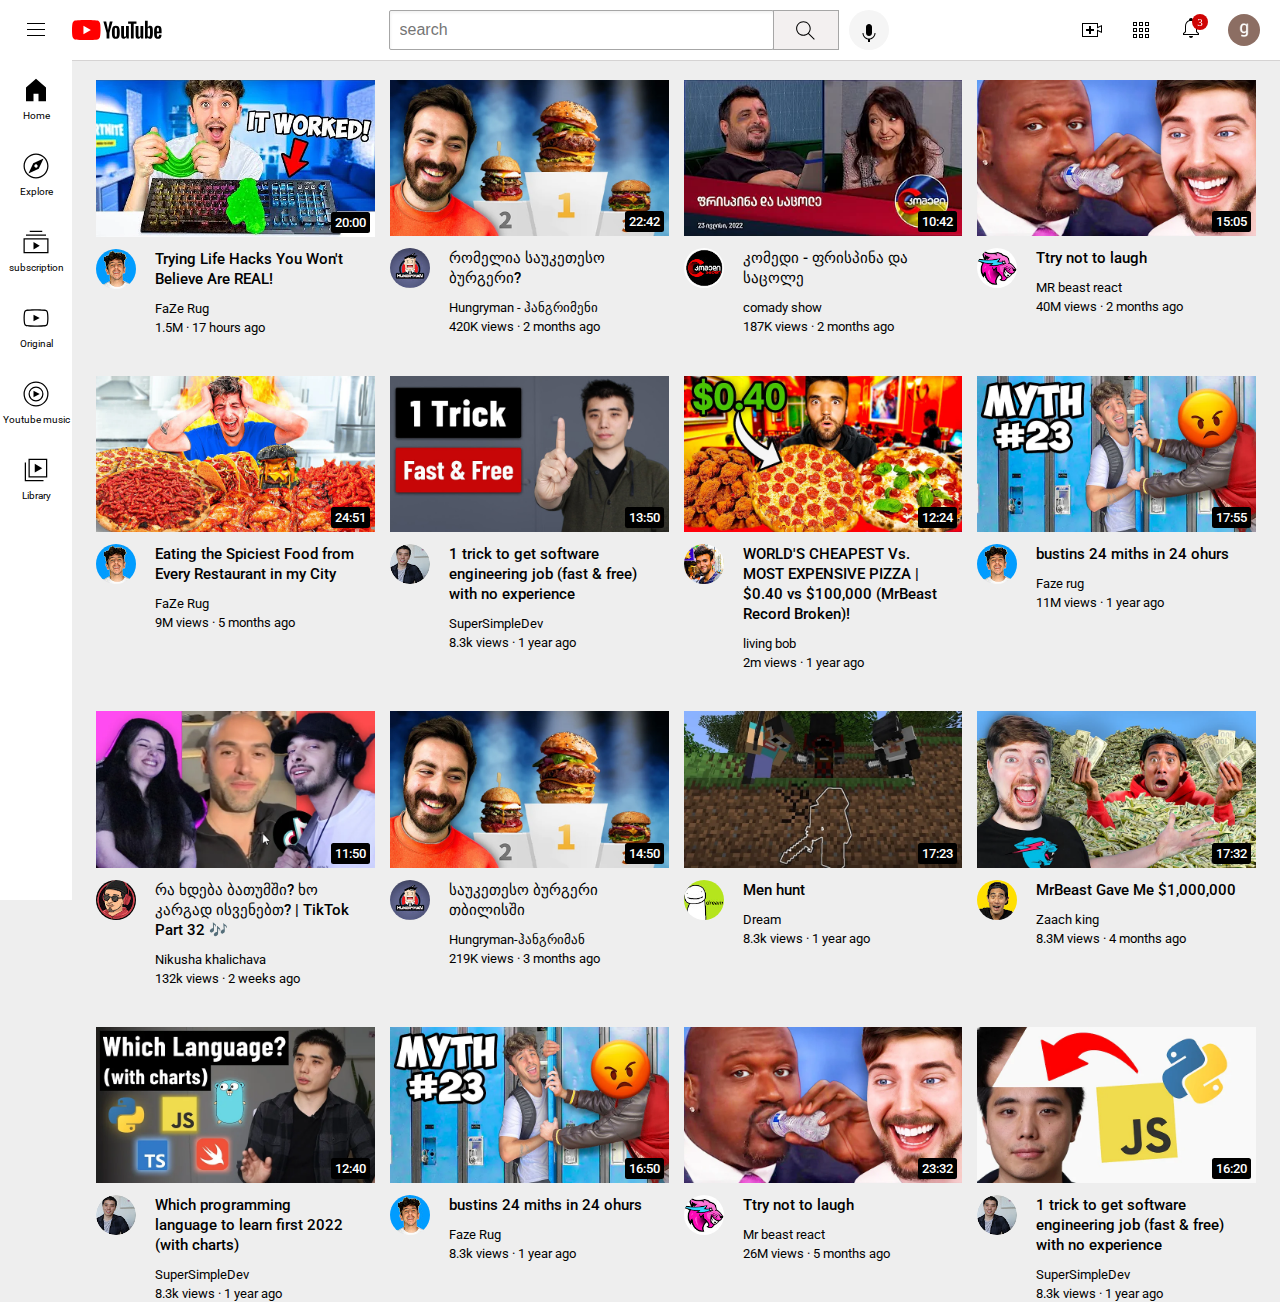
<file: index.html>
<!DOCTYPE html>
<html lang="en">
  <head>
    <meta charset="UTF-8" />
    <meta http-equiv="X-UA-Compatible" content="IE=edge" />
    <meta name="viewport" content="width=device-width, initial-scale=1.0" />
    <title>Youtube</title>
    <link rel="stylesheet" href="./styles/general.css" />
    <link rel="stylesheet" href="./styles/video.css" />
    <link rel="stylesheet" href="./styles/header.css" />
    <link rel="stylesheet" href="./styles/sidebar.css" />
    <link rel="stylesheet" href="./styles/responcive.css" />
  </head>
  <body>
    <header class="header">
      <div class="left-section">
        <img class="hamburger-menu" src="./icons/hamburger-menu.svg" alt="" />
        <img class="youtube-logo" src="./icons/youtube-logo.svg" alt="" />
      </div>
      <div class="middle-section">
        <input class="search-bar" type="text" placeholder="search" />
        <button class="search-button">
          <img src="./icons/search.svg" alt="" />
          <div class="tool-tips">search</div>
        </button>
        <button class="voice-search-button">
          <img src="./icons/voice-search-icon.svg" alt="" />
          <div class="tool-tips">search with your voice</div>
        </button>
      </div>
      <div class="right-section">
        <div class="upload-icon-container">
          <img class="upload" src="./icons/upload.svg" alt="" />
          <div class="tool-tips">Create</div>
        </div>
        <img class="youtube-apps" src="./icons/youtube-apps.svg" alt="" />
        <div class="notification-icon-container">
          <img class="notifications" src="./icons/notifications.svg" alt="" />
          <div class="notifications-count">3</div>
        </div>
        <img class="my-profile" src="./icons/Myprofile.jpeg" alt="" />
      </div>
    </header>
    <!-- sidebar -->
    <nav class="sidebar">
      <div class="sidebar-links">
        <img src="./sidebar-icons/home.svg" alt="" />
        <div>Home</div>
      </div>
      <div class="sidebar-links">
        <img src="./sidebar-icons/explore.svg" alt="" />
        <div>Explore</div>
      </div>
      <div class="sidebar-links">
        <img src="./sidebar-icons/subscriptions.svg" alt="" />
        <div>subscription</div>
      </div>
      <div class="sidebar-links">
        <img src="./sidebar-icons/originals.svg" alt="" />
        <div>Original</div>
      </div>
      <div class="sidebar-links">
        <img src="./sidebar-icons/youtube-music.svg" alt="" />
        <div>Youtube music</div>
      </div>
      <div class="sidebar-links">
        <img src="./sidebar-icons/library.svg" alt="" />
        <div>Library</div>
      </div>
    </nav>
    <!-- sidebar -->
    <main>
      <section class="video-grid">
        <div class="video-preview">
          <div class="thumbnail-row">
            <img class="thumbnail" src="./thumbnails/faze-rug.webp" alt="" />
            <div class="video-time">20:00</div>
          </div>
          <div class="video-info-grid">
            <div class="channal-picture">
              <img class="profile-picture" src="./pfp/faze rug.jpeg" alt="" />
            </div>
            <div class="video-info">
              <p class="video-title">
                Trying Life Hacks You Won't Believe Are REAL!
              </p>
              <p class="video-author">FaZe Rug</p>
              <p class="video-stats">1.5M &#183; 17 hours ago</p>
            </div>
          </div>
        </div>
        <div class="video-preview">
          <div class="thumbnail-row">
            <img class="thumbnail" src="./thumbnails/hunry man.webp" alt="" />
            <div class="video-time">22:42</div>
          </div>
          <div>
            <div class="channal-picture">
              <img class="profile-picture" src="./pfp/hunry man.jpeg" alt="" />
            </div>
            <div class="video-info">
              <p class="video-title">რომელია საუკეთესო ბურგერი?</p>
              <p class="video-author">Hungryman - ჰანგრიმენი</p>
              <p class="video-stats">420K views &#183; 2 months ago</p>
            </div>
          </div>
        </div>
        <div class="video-preview">
          <div class="thumbnail-row">
            <img class="thumbnail" src="./thumbnails/კომედი.webp" alt="" />
            <div class="video-time">10:42</div>
          </div>
          <div>
            <div class="channal-picture">
              <img
                class="profile-picture"
                src="./pfp/comady show.jpeg"
                alt=""
              />
            </div>
            <div class="video-info">
              <p class="video-title">კომედი - ფრისპინა და საცოლე</p>
              <p class="video-author">comady show</p>
              <p class="video-stats">187K views &#183; 2 months ago</p>
            </div>
          </div>
        </div>
        <div class="video-preview">
          <div class="thumbnail-row">
            <img
              class="thumbnail"
              src="./thumbnails/Mr beast react.webp"
              alt=""
            />
            <div class="video-time">15:05</div>
          </div>
          <div>
            <div class="channal-picture">
              <img
                class="profile-picture"
                src="./pfp/mr beast react.jpeg"
                alt=""
              />
            </div>
            <div class="video-info">
              <p class="video-title">Ttry not to laugh</p>
              <p class="video-author">MR beast react</p>
              <p class="video-stats">40M views &#183; 2 months ago</p>
            </div>
          </div>
        </div>
        <div class="video-preview">
          <div class="thumbnail-row">
            <img class="thumbnail" src="./thumbnails/faze-rug-2.webp" alt="" />
            <div class="video-time">24:51</div>
          </div>
          <div>
            <div class="channal-picture">
              <img class="profile-picture" src="./pfp/faze rug.jpeg" alt="" />
            </div>
            <div class="video-info">
              <p class="video-title">
                Eating the Spiciest Food from Every Restaurant in my City
              </p>
              <p class="video-author">FaZe Rug</p>
              <p class="video-stats">9M views &#183; 5 months ago</p>
            </div>
          </div>
        </div>
        <div class="video-preview">
          <div class="thumbnail-row">
            <img class="thumbnail" src="./thumbnails/1 trick.jpeg" alt="" />
            <div class="video-time">13:50</div>
          </div>
          <div>
            <div class="channal-picture">
              <img
                class="profile-picture"
                src="./pfp/super simple.jpeg"
                alt=""
              />
            </div>
            <div class="video-info">
              <p class="video-title">
                1 trick to get software engineering job (fast & free) with no
                experience
              </p>
              <p class="video-author">SuperSimpleDev</p>
              <p class="video-stats">8.3k views &#183; 1 year ago</p>
            </div>
          </div>
        </div>
        <div class="video-preview">
          <div class="thumbnail-row">
            <img class="thumbnail" src="./thumbnails/living bob.webp" alt="" />
            <div class="video-time">12:24</div>
          </div>
          <div>
            <div class="channal-picture">
              <img class="profile-picture" src="./pfp/living bob.jpeg" alt="" />
            </div>
            <div class="video-info">
              <p class="video-title">
                WORLD'S CHEAPEST Vs. MOST EXPENSIVE PIZZA | $0.40 vs $100,000
                (MrBeast Record Broken)!
              </p>
              <p class="video-author">living bob</p>
              <p class="video-stats">2m views &#183; 1 year ago</p>
            </div>
          </div>
        </div>
        <div class="video-preview">
          <div class="thumbnail-row">
            <img class="thumbnail" src="./thumbnails/faze rug 2.webp" alt="" />
            <div class="video-time">17:55</div>
          </div>
          <div>
            <div class="channal-picture">
              <img class="profile-picture" src="./pfp/faze rug.jpeg" alt="" />
            </div>
            <div class="video-info">
              <p class="video-title">bustins 24 miths in 24 ohurs</p>
              <p class="video-author">Faze rug</p>
              <p class="video-stats">11M views &#183; 1 year ago</p>
            </div>
          </div>
        </div>
        <div class="video-preview">
          <div class="thumbnail-row">
            <img class="thumbnail" src="./thumbnails/nika tmg 2.webp" alt="" />
            <div class="video-time">11:50</div>
          </div>
          <div>
            <div class="channal-picture">
              <img class="profile-picture" src="./pfp/nika tmg.jpeg" alt="" />
            </div>
            <div class="video-info">
              <p class="video-title">
                რა ხდება ბათუმში? ხო კარგად ისვენებთ? | TikTok Part 32 🎶
              </p>
              <p class="video-author">Nikusha khalichava</p>
              <p class="video-stats">132k views &#183; 2 weeks ago</p>
            </div>
          </div>
        </div>
        <div class="video-preview">
          <div class="thumbnail-row">
            <img class="thumbnail" src="./thumbnails/hunry man.webp" alt="" />
            <div class="video-time">14:50</div>
          </div>
          <div>
            <div class="channal-picture">
              <img class="profile-picture" src="./pfp/hunry man.jpeg" alt="" />
            </div>
            <div class="video-info">
              <p class="video-title">საუკეთესო ბურგერი თბილისში</p>
              <p class="video-author">Hungryman-ჰანგრიმან</p>
              <p class="video-stats">219K views &#183; 3 months ago</p>
            </div>
          </div>
        </div>
        <div class="video-preview">
          <div class="thumbnail-row">
            <img class="thumbnail" src="./thumbnails/dream.webp" alt="" />
            <div class="video-time">17:23</div>
          </div>
          <div>
            <div class="channal-picture">
              <img class="profile-picture" src="./pfp/dream.jpeg" alt="" />
            </div>
            <div class="video-info">
              <p class="video-title">Men hunt</p>
              <p class="video-author">Dream</p>
              <p class="video-stats">8.3k views &#183; 1 year ago</p>
            </div>
          </div>
        </div>
        <div class="video-preview">
          <div class="thumbnail-row">
            <img class="thumbnail" src="./thumbnails/zach.webp" alt="" />
            <div class="video-time">17:32</div>
          </div>
          <div>
            <div class="channal-picture">
              <img class="profile-picture" src="./pfp/zach.jpeg" alt="" />
            </div>
            <div class="video-info">
              <p class="video-title">MrBeast Gave Me $1,000,000</p>
              <p class="video-author">Zaach king</p>
              <p class="video-stats">8.3M views &#183; 4 months ago</p>
            </div>
          </div>
        </div>
        <div class="video-preview">
          <div class="thumbnail-row">
            <img
              class="thumbnail"
              src="./thumbnails/super simple.webp"
              alt=""
            />
            <div class="video-time">12:40</div>
          </div>
          <div>
            <div class="channal-picture">
              <img
                class="profile-picture"
                src="./pfp/super simple.jpeg"
                alt=""
              />
            </div>
            <div class="video-info">
              <p class="video-title">
                Which programming language to learn first 2022 (with charts)
              </p>
              <p class="video-author">SuperSimpleDev</p>
              <p class="video-stats">8.3k views &#183; 1 year ago</p>
            </div>
          </div>
        </div>
        <div class="video-preview">
          <div class="thumbnail-row">
            <img class="thumbnail" src="./thumbnails/faze rug 2.webp" alt="" />
            <div class="video-time">16:50</div>
          </div>
          <div>
            <div class="channal-picture">
              <img class="profile-picture" src="./pfp/faze rug.jpeg" alt="" />
            </div>
            <div class="video-info">
              <p class="video-title">bustins 24 miths in 24 ohurs</p>
              <p class="video-author">Faze Rug</p>
              <p class="video-stats">8.3k views &#183; 1 year ago</p>
            </div>
          </div>
        </div>
        <div class="video-preview">
          <div class="thumbnail-row">
            <img
              class="thumbnail"
              src="./thumbnails/Mr beast react.webp"
              alt=""
            />
            <div class="video-time">23:32</div>
          </div>
          <div>
            <div class="channal-picture">
              <img
                class="profile-picture"
                src="./pfp/mr beast react.jpeg"
                alt=""
              />
            </div>
            <div class="video-info">
              <p class="video-title">Ttry not to laugh</p>
              <p class="video-author">Mr beast react</p>
              <p class="video-stats">26M views &#183; 5 months ago</p>
            </div>
          </div>
        </div>
        <div class="video-preview">
          <div class="thumbnail-row">
            <img class="thumbnail" src="./thumbnails/7.webp" alt="" />
            <div class="video-time">16:20</div>
          </div>
          <div>
            <div class="channal-picture">
              <img
                class="profile-picture"
                src="./pfp/super simple.jpeg"
                alt=""
              />
            </div>
            <div class="video-info">
              <p class="video-title">
                1 trick to get software engineering job (fast & free) with no
                experience
              </p>
              <p class="video-author">SuperSimpleDev</p>
              <p class="video-stats">8.3k views &#183; 1 year ago</p>
            </div>
          </div>
        </div>
      </section>
    </main>
  </body>
</html>
</file>
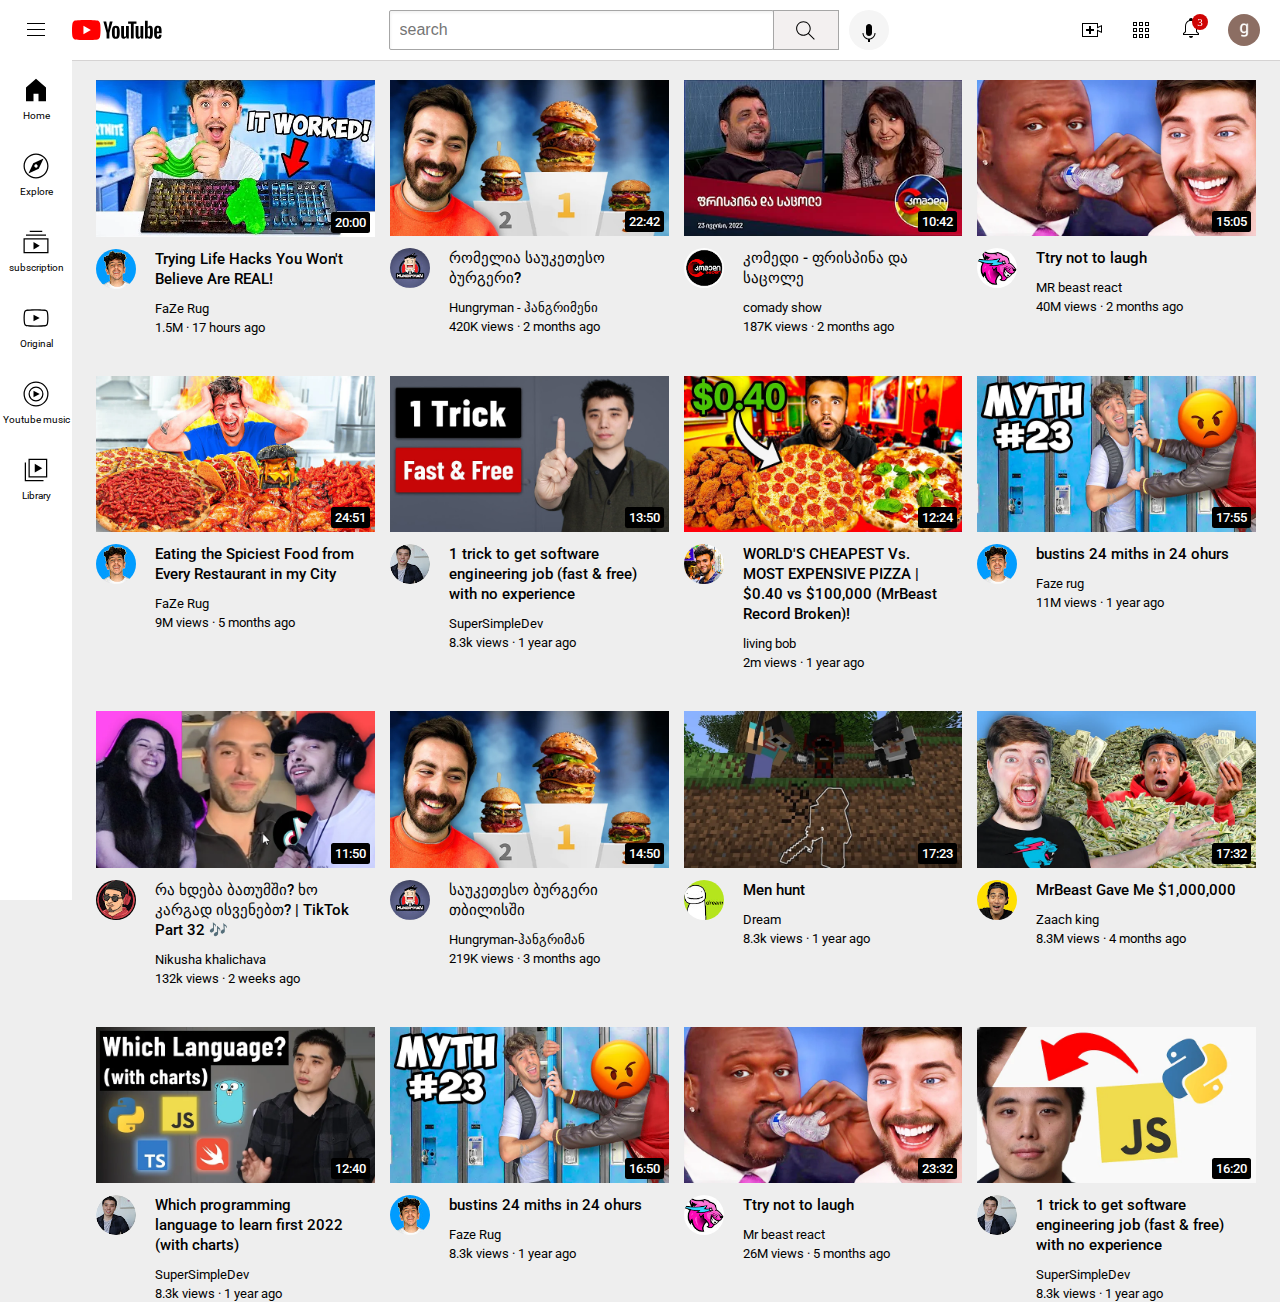
<file: html/youtube.html>
<!DOCTYPE html>
<html lang="en">
  <head>
    <meta charset="UTF-8" />
    <meta http-equiv="X-UA-Compatible" content="IE=edge" />
    <meta name="viewport" content="width=device-width, initial-scale=1.0" />
    <title>Youtube</title>
    <link rel="stylesheet" href="/styles/general.css" />
    <link rel="stylesheet" href="/styles/video.css" />
    <link rel="stylesheet" href="/styles/header.css" />
    <link rel="stylesheet" href="/styles/sidebar.css" />
    <link rel="stylesheet" href="/styles/responcive.css" />
  </head>
  <body>
    <header class="header">
      <div class="left-section">
        <img class="hamburger-menu" src="/icons/hamburger-menu.svg" alt="" />
        <img class="youtube-logo" src="/icons/youtube-logo.svg" alt="" />
      </div>
      <div class="middle-section">
        <input class="search-bar" type="text" placeholder="search" />
        <button class="search-button">
          <img src="/icons/search.svg" alt="" />
          <div class="tool-tips">search</div>
        </button>
        <button class="voice-search-button">
          <img src="/icons/voice-search-icon.svg" alt="" />
          <div class="tool-tips">search with your voice</div>
        </button>
      </div>
      <div class="right-section">
        <div class="upload-icon-container">
          <img class="upload" src="/icons/upload.svg" alt="" />
          <div class="tool-tips">Create</div>
        </div>
        <img class="youtube-apps" src="/icons/youtube-apps.svg" alt="" />
        <div class="notification-icon-container">
          <img class="notifications" src="/icons/notifications.svg" alt="" />
          <div class="notifications-count">3</div>
        </div>
        <img class="my-profile" src="/icons/Myprofile.jpeg" alt="" />
      </div>
    </header>
    <nav class="sidebar">
      <div class="sidebar-links">
        <img src="/sidebar-icons/home.svg" alt="" />
        <div>Home</div>
      </div>
      <div class="sidebar-links">
        <img src="/sidebar-icons/explore.svg" alt="" />
        <div>Explore</div>
      </div>
      <div class="sidebar-links">
        <img src="/sidebar-icons/subscriptions.svg" alt="" />
        <div>subscription</div>
      </div>
      <div class="sidebar-links">
        <img src="/sidebar-icons/originals.svg" alt="" />
        <div>Original</div>
      </div>
      <div class="sidebar-links">
        <img src="/sidebar-icons/youtube-music.svg" alt="" />
        <div>Youtube music</div>
      </div>
      <div class="sidebar-links">
        <img src="/sidebar-icons/library.svg" alt="" />
        <div>Library</div>
      </div>
    </nav>
    <main>
      <section class="video-grid">
        <div class="video-preview">
          <div class="thumbnail-row">
            <img class="thumbnail" src="/thumbnails/faze-rug.webp" alt="" />
            <div class="video-time">20:00</div>
          </div>
          <div class="video-info-grid">
            <div class="channal-picture">
              <img class="profile-picture" src="/pfp/faze rug.jpeg" alt="" />
            </div>
            <div class="video-info">
              <p class="video-title">
                Trying Life Hacks You Won't Believe Are REAL!
              </p>
              <p class="video-author">FaZe Rug</p>
              <p class="video-stats">1.5M &#183; 17 hours ago</p>
            </div>
          </div>
        </div>
        <div class="video-preview">
          <div class="thumbnail-row">
            <img class="thumbnail" src="/thumbnails/hunry man.webp" alt="" />
            <div class="video-time">22:42</div>
          </div>
          <div>
            <div class="channal-picture">
              <img class="profile-picture" src="/pfp/hunry man.jpeg" alt="" />
            </div>
            <div class="video-info">
              <p class="video-title">რომელია საუკეთესო ბურგერი?</p>
              <p class="video-author">Hungryman - ჰანგრიმენი</p>
              <p class="video-stats">420K views &#183; 2 months ago</p>
            </div>
          </div>
        </div>
        <div class="video-preview">
          <div class="thumbnail-row">
            <img class="thumbnail" src="/thumbnails/კომედი.webp" alt="" />
            <div class="video-time">10:42</div>
          </div>
          <div>
            <div class="channal-picture">
              <img class="profile-picture" src="/pfp/comady show.jpeg" alt="" />
            </div>
            <div class="video-info">
              <p class="video-title">კომედი - ფრისპინა და საცოლე</p>
              <p class="video-author">comady show</p>
              <p class="video-stats">187K views &#183; 2 months ago</p>
            </div>
          </div>
        </div>
        <div class="video-preview">
          <div class="thumbnail-row">
            <img
              class="thumbnail"
              src="/thumbnails/Mr beast react.webp"
              alt=""
            />
            <div class="video-time">15:05</div>
          </div>
          <div>
            <div class="channal-picture">
              <img
                class="profile-picture"
                src="/pfp/mr beast react.jpeg"
                alt=""
              />
            </div>
            <div class="video-info">
              <p class="video-title">Ttry not to laugh</p>
              <p class="video-author">MR beast react</p>
              <p class="video-stats">40M views &#183; 2 months ago</p>
            </div>
          </div>
        </div>
        <div class="video-preview">
          <div class="thumbnail-row">
            <img class="thumbnail" src="/thumbnails/faze-rug-2.webp" alt="" />
            <div class="video-time">24:51</div>
          </div>
          <div>
            <div class="channal-picture">
              <img class="profile-picture" src="/pfp/faze rug.jpeg" alt="" />
            </div>
            <div class="video-info">
              <p class="video-title">
                Eating the Spiciest Food from Every Restaurant in my City
              </p>
              <p class="video-author">FaZe Rug</p>
              <p class="video-stats">9M views &#183; 5 months ago</p>
            </div>
          </div>
        </div>
        <div class="video-preview">
          <div class="thumbnail-row">
            <img class="thumbnail" src="/thumbnails/1 trick.jpeg" alt="" />
            <div class="video-time">13:50</div>
          </div>
          <div>
            <div class="channal-picture">
              <img
                class="profile-picture"
                src="/pfp/super simple.jpeg"
                alt=""
              />
            </div>
            <div class="video-info">
              <p class="video-title">
                1 trick to get software engineering job (fast & free) with no
                experience
              </p>
              <p class="video-author">SuperSimpleDev</p>
              <p class="video-stats">8.3k views &#183; 1 year ago</p>
            </div>
          </div>
        </div>
        <div class="video-preview">
          <div class="thumbnail-row">
            <img class="thumbnail" src="/thumbnails/living bob.webp" alt="" />
            <div class="video-time">12:24</div>
          </div>
          <div>
            <div class="channal-picture">
              <img class="profile-picture" src="/pfp/living bob.jpeg" alt="" />
            </div>
            <div class="video-info">
              <p class="video-title">
                WORLD'S CHEAPEST Vs. MOST EXPENSIVE PIZZA | $0.40 vs $100,000
                (MrBeast Record Broken)!
              </p>
              <p class="video-author">living bob</p>
              <p class="video-stats">2m views &#183; 1 year ago</p>
            </div>
          </div>
        </div>
        <div class="video-preview">
          <div class="thumbnail-row">
            <img class="thumbnail" src="/thumbnails/faze rug 2.webp" alt="" />
            <div class="video-time">17:55</div>
          </div>
          <div>
            <div class="channal-picture">
              <img class="profile-picture" src="/pfp/faze rug.jpeg" alt="" />
            </div>
            <div class="video-info">
              <p class="video-title">bustins 24 miths in 24 ohurs</p>
              <p class="video-author">Faze rug</p>
              <p class="video-stats">11M views &#183; 1 year ago</p>
            </div>
          </div>
        </div>
        <div class="video-preview">
          <div class="thumbnail-row">
            <img class="thumbnail" src="/thumbnails/nika tmg 2.webp" alt="" />
            <div class="video-time">11:50</div>
          </div>
          <div>
            <div class="channal-picture">
              <img class="profile-picture" src="/pfp/nika tmg.jpeg" alt="" />
            </div>
            <div class="video-info">
              <p class="video-title">
                რა ხდება ბათუმში? ხო კარგად ისვენებთ? | TikTok Part 32 🎶
              </p>
              <p class="video-author">Nikusha khalichava</p>
              <p class="video-stats">132k views &#183; 2 weeks ago</p>
            </div>
          </div>
        </div>
        <div class="video-preview">
          <div class="thumbnail-row">
            <img class="thumbnail" src="/thumbnails/hunry man.webp" alt="" />
            <div class="video-time">14:50</div>
          </div>
          <div>
            <div class="channal-picture">
              <img class="profile-picture" src="/pfp/hunry man.jpeg" alt="" />
            </div>
            <div class="video-info">
              <p class="video-title">საუკეთესო ბურგერი თბილისში</p>
              <p class="video-author">Hungryman-ჰანგრიმან</p>
              <p class="video-stats">219K views &#183; 3 months ago</p>
            </div>
          </div>
        </div>
        <div class="video-preview">
          <div class="thumbnail-row">
            <img class="thumbnail" src="/thumbnails/dream.webp" alt="" />
            <div class="video-time">17:23</div>
          </div>
          <div>
            <div class="channal-picture">
              <img class="profile-picture" src="/pfp/dream.jpeg" alt="" />
            </div>
            <div class="video-info">
              <p class="video-title">Men hunt</p>
              <p class="video-author">Dream</p>
              <p class="video-stats">8.3k views &#183; 1 year ago</p>
            </div>
          </div>
        </div>
        <div class="video-preview">
          <div class="thumbnail-row">
            <img class="thumbnail" src="/thumbnails/zach.webp" alt="" />
            <div class="video-time">17:32</div>
          </div>
          <div>
            <div class="channal-picture">
              <img class="profile-picture" src="/pfp/zach.jpeg" alt="" />
            </div>
            <div class="video-info">
              <p class="video-title">MrBeast Gave Me $1,000,000</p>
              <p class="video-author">Zaach king</p>
              <p class="video-stats">8.3M views &#183; 4 months ago</p>
            </div>
          </div>
        </div>
        <div class="video-preview">
          <div class="thumbnail-row">
            <img class="thumbnail" src="/thumbnails/super simple.webp" alt="" />
            <div class="video-time">12:40</div>
          </div>
          <div>
            <div class="channal-picture">
              <img
                class="profile-picture"
                src="/pfp/super simple.jpeg"
                alt=""
              />
            </div>
            <div class="video-info">
              <p class="video-title">
                Which programming language to learn first 2022 (with charts)
              </p>
              <p class="video-author">SuperSimpleDev</p>
              <p class="video-stats">8.3k views &#183; 1 year ago</p>
            </div>
          </div>
        </div>
        <div class="video-preview">
          <div class="thumbnail-row">
            <img class="thumbnail" src="/thumbnails/faze rug 2.webp" alt="" />
            <div class="video-time">16:50</div>
          </div>
          <div>
            <div class="channal-picture">
              <img class="profile-picture" src="/pfp/faze rug.jpeg" alt="" />
            </div>
            <div class="video-info">
              <p class="video-title">bustins 24 miths in 24 ohurs</p>
              <p class="video-author">Faze Rug</p>
              <p class="video-stats">8.3k views &#183; 1 year ago</p>
            </div>
          </div>
        </div>
        <div class="video-preview">
          <div class="thumbnail-row">
            <img
              class="thumbnail"
              src="/thumbnails/Mr beast react.webp"
              alt=""
            />
            <div class="video-time">23:32</div>
          </div>
          <div>
            <div class="channal-picture">
              <img
                class="profile-picture"
                src="/pfp/mr beast react.jpeg"
                alt=""
              />
            </div>
            <div class="video-info">
              <p class="video-title">Ttry not to laugh</p>
              <p class="video-author">Mr beast react</p>
              <p class="video-stats">26M views &#183; 5 months ago</p>
            </div>
          </div>
        </div>
        <div class="video-preview">
          <div class="thumbnail-row">
            <img class="thumbnail" src="/thumbnails/7.webp" alt="" />
            <div class="video-time">16:20</div>
          </div>
          <div>
            <div class="channal-picture">
              <img
                class="profile-picture"
                src="/pfp/super simple.jpeg"
                alt=""
              />
            </div>
            <div class="video-info">
              <p class="video-title">
                1 trick to get software engineering job (fast & free) with no
                experience
              </p>
              <p class="video-author">SuperSimpleDev</p>
              <p class="video-stats">8.3k views &#183; 1 year ago</p>
            </div>
          </div>
        </div>
      </section>
    </main>
  </body>
</html>
</file>
<file: styles/general.css>
@import url('https://fonts.googleapis.com/css2?family=Roboto:wght@400;500;700&display=swap');

:root {
    --active-font-family: 'Roboto', sans-serif;
    --black-color: black;
}

body {
    margin: 0;
    padding: 0;
}

main {
    padding-top: 80px;
    padding-left: 96px;
    padding-right: 24px;
    background-color: rgb(238, 238, 238);
    font-family: var(--active-font-family);
}

p {
    font-family: var(--active-font-family);
    margin-top: 0px;
    margin-bottom: 0px;
}
</file>
<file: styles/video.css>
.thumbnail {
    width: 100%;
}

.thumbnail-row {
    margin-bottom: 8px;
    position: relative;
}

 .video-title {
   margin-top: 0px;
   font-size: 15px;
   font-weight: 500;
   line-height: 20px;
   margin-bottom: 12px;
} 

.video-time {
    background-color: var(--black-color);
    color: white;
    position: absolute;
    bottom: 8px;
    right: 5px;
   font-size: 13px;
   font-weight: 500;
   padding: 3px 4px;
   border-radius: 2.5px;
}

/* .video-info-grid {
    display: grid;
    grid-template-columns: 50px 1fr;
} */

.channal-picture {
    display: inline-block;
    /* width: 20px; */
    vertical-align: top;
    margin-right: 15px;
}

.profile-picture {
    width: 40px;
    border-radius: 50%;
}

.video-info {
    display: inline-block;
    width: 200px;
}

.video-author,
.video-stats  {
    font-size: 13px;
}

.video-author {
    margin-bottom: 4px;
}

.video-grid {
    display: grid;
    grid-template-columns: 1fr 1fr 1fr 1fr;
    column-gap: 15px;
    row-gap: 40px;
}
</file>
<file: styles/header.css>
.header {
    height: 60px;
    display: flex;
    flex-direction: row;
    justify-content: space-between;
    position: fixed;
    z-index: 100;
    top: 0;
    right: 0;
    left: 0 ;
    background-color: white;
    border-bottom: 1px solid rgb(213, 211, 211); 
}

.left-section {
    display: flex;
    align-items: center;
}

.hamburger-menu {
    height: 24px;
    margin-left: 24px;
    margin-right: 24px;
}

.youtube-logo {
    height: 20px;
}

.middle-section {
    flex: 1;
    margin-left: 70px;
    margin-right: 35px;
    max-width: 500px;
    display: flex;
    align-items: center;
}

.search-bar {
    flex: 1;
    height: 36px;
    padding-left: 10px;
    font-size: 16px;
    border: 1px solid rgb(166, 166, 166);
    border-radius: 2px;
    box-shadow: inset 1px 2px 3px rgba(0, 0, 0, 0.05);
    width: 0;
}

.search-bar,
.voice-search-button,
.upload-icon-container {
    display: flex;
    justify-content: center;
    align-items: center;
    position: relative;
}

.search-button .tool-tips,
.voice-search-button .tool-tips,
.upload-icon-container .tool-tips{
    position: absolute;
    background-color: gray;
    color: white;
    padding: 4px 8px;
    font-size: 13.6px;
    bottom: -30px;
    opacity: 0;
    transition: opacity 0.15s;
    pointer-events: none;
    white-space: nowrap;
}

.search-button:hover .tool-tips,
.voice-search-button:hover .tool-tips,
.upload-icon-container:hover .tool-tips {
    opacity: 1;
}

.search-bar::placeholder {
    font-weight: var(--active-font-family);
    font-size: 16px;
}

.search-button {
    height: 40px;
    width: 66px;
    background-color: rgb(243, 240, 240);
    border: 1px solid rgb(166, 166, 166);
    margin-left: -1px;
    margin-right: 10px;
}

.search-button img {
    height: 25px;
    margin-top: 4px;
}

.voice-search-button {
    height: 40px;
    width: 40px;
    border-radius: 50%;
    border: none;
    background-color: rgb(245, 245, 245);
}

.voice-search-button img {
    height: 24px;
    margin-top: 6px;
}

.right-section {
    width: 180px;
    display: flex;
    align-items: center;
    justify-content: space-between;
    margin-right: 20px;
    flex-shrink: 0;
}

.upload {
    height: 24px;
}

.youtube-apps {
    height: 24px;
}

.notifications {
    height: 24px;
    font-family: var(--active-font-family);
}

.notification-icon-container {
    position: relative;
}

.notifications-count {
    position: absolute;
    top: -2px;
    right: -5px;
    background-color: rgb(207, 4, 4);
    color: white;
    font-size: 11px;
    padding: 2px 5px;
    border-radius: 10px;
}

.my-profile {
    height: 32px;
    border-radius: 50%;
}
</file>
<file: styles/sidebar.css>
.sidebar {
    position: fixed;
    top: 55px;
    left: 0;
    bottom: 0;
    background-color: white;
    width: 72px;
    z-index: 200;
    padding-top: 5px;
}

.sidebar-links {
    height: 76px;
    display: flex;
    justify-content: center;
    align-items: center;
    flex-direction: column;
    cursor: pointer;
}

.sidebar-links:hover {
    background-color: rgb(227, 226, 226);
}

.sidebar-links img {
    height: 30px;
    margin-bottom: 5px;
}

.sidebar-links div {
    font-size: 10px ;
    font-family: var(--active-font-family);
}
</file>
<file: styles/responcive.css>
@media screen and (min-width:1500px){
    .video-grid {
        display: grid;
        grid-template-columns:1fr 1fr 1fr 1fr;
    }
}

@media screen and (min-width:751px) and (max-width:999px){
    .video-grid {
        display: grid;
        grid-template-columns: 1fr 1fr;
    }
}

@media screen and (max-width:800px){
    .video-grid {
        display: grid;
        grid-template-columns: 1fr;
    }

    main {
        padding-top: 80px;
        padding-left: 30px;
        padding-right: 30px;
        padding-bottom: 65px;
    }

    .sidebar {
        position: fixed;
        width: 100%;
        height: 55px;
        top: 92%;
        background-color: white;
        z-index: 200;
        display: flex;
        align-items: center;
        justify-content: center;
     }

    .sidebar-links {
        width: 90%;
        height: 76px;
        display: flex;
        justify-content: center;
        align-items: center;
        flex-direction: column;
        cursor: pointer;
        bottom: 0;
    }
}

@media screen and (max-width:578px){
    .hamburger-menu {
        margin-left: 0;
    }

   .middle-section {
    flex: 1;
    margin-left: 30px;
    margin-right: 25px;
    max-width: 150px;
    display: flex;
    align-items: center;
    margin-left: 0;
       
   }

   .search-bar {
    display: none;
   }

   .search-button {
    height: 40px;
    width: 66px;
    background-color: rgb(243, 240, 240);
    border: none;
    margin-left: -1px;
    margin-right: 0px;
}
}

@media screen and (max-width:475px){
    .hamburger-menu {
       display: none;
    }

    .middle-section {
        flex: 1;
        margin-left: 0px;
        margin-right: 0px;
        max-width: 100px;
        display: flex;
        align-items: center;
        margin-left: 0;
           
       }
}
</file>
